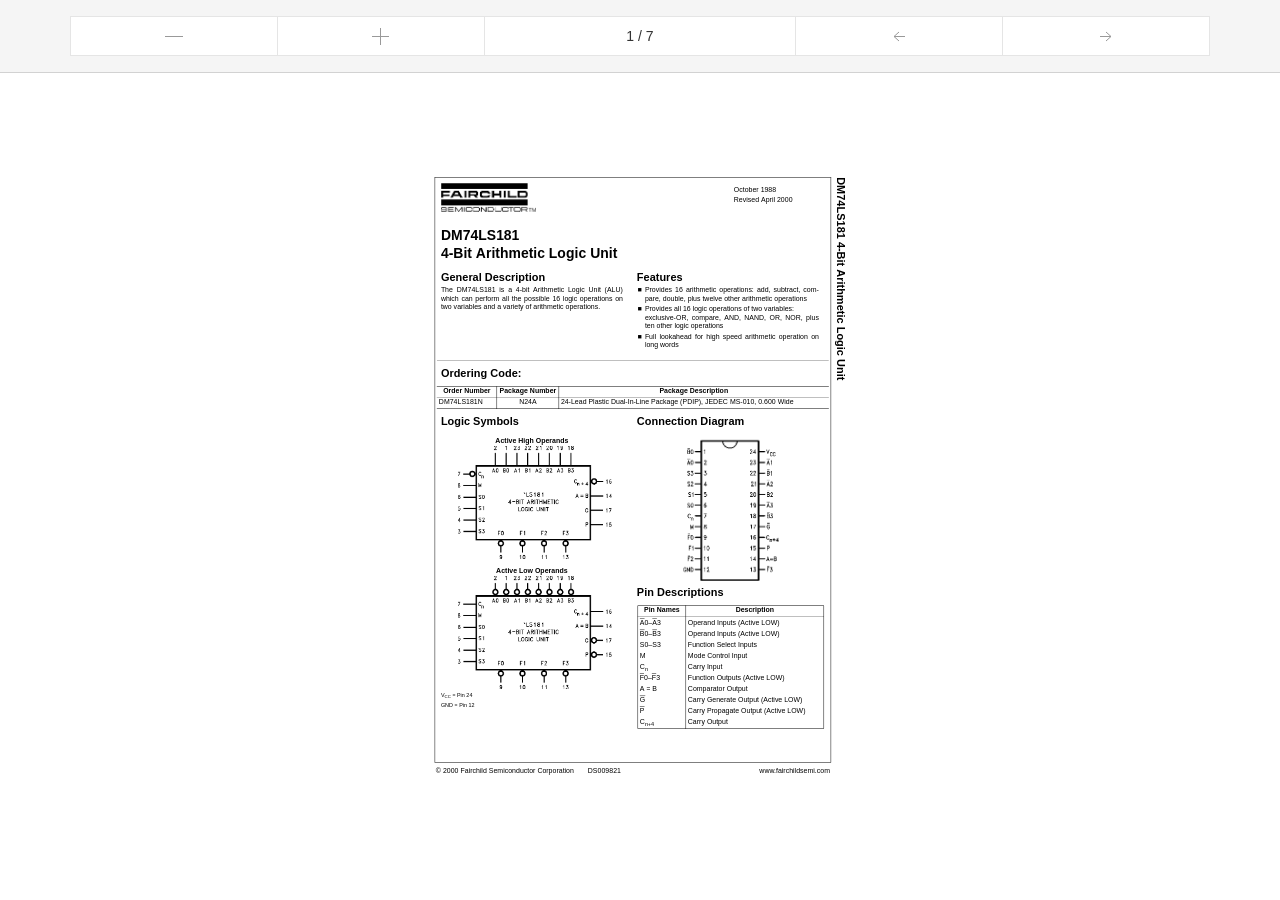
<file: res/pdf/viewer/manual/index.html>
<!DOCTYPE html>
<html lang="en">
<head>

    <meta charset="UTF-8">
    <title>PDF Viewer - Manual</title>

    <link rel="stylesheet" href="../css/style.css">
    <link rel="stylesheet" href="../css/normalize.css">

    <meta name="viewport" content="width=device-width, initial-scale=1">

    <!-- Loading css framework -->
    <link rel="stylesheet" href="../uikit/css/uikit.min.css"/>
    <script src="../uikit/js/uikit.min.js"></script>
    <script src="../uikit/js/uikit-icons.min.js"></script>

    <!-- Loading pdf.js library -->
    <script src="../js/pdf.js"></script>
    <!-- Loading base64 pdf data -->
    <script src="data/data.js"></script>
    <!-- Loading initialisation script on the controls (defer) -->
    <script src="../js/controls.js" defer></script>

</head>

<body>


    <div id="controls" class="uk-button-group uk-width">

        <button id="zoom-out" class="uk-button uk-width-1-6 uk-button-default"><span class="uk-icon-link" uk-icon="minus"></span></button>
        <button id="zoom-in" class="uk-button uk-width-1-6 uk-button-default"><span class="uk-icon-link" uk-icon="plus"></span></button>

        <button class="uk-button uk-width-1-4 uk-button-default" style="cursor: default"><span id="page_num"></span> / <span id="page_count"></span></button>

        <button id="prev" class="uk-button uk-width-1-6 uk-button-default"><span class="uk-icon-link" uk-icon="arrow-left"></span></button>
        <button id="next" class="uk-button uk-width-1-6 uk-button-default"><span class="uk-icon-link" uk-icon="arrow-right"></span></button>
    </div>


    <div id="viewer-container">
        <canvas id="viewer-pdf"></canvas>
    </div>

</body>
</html>
</file>
<file: res/pdf/viewer/css/style.css>
#controls {
    display: flex;
    padding: 1em;
    justify-content: center;
    align-items: center;
    background: #f5f5f5;
    border-bottom:1px solid #d2d2d2;
}

#controls button {
    background: #ffffff;
}

#viewer-container{
    width: 100%;
    height: 100%;

    text-align: center;
}

#viewer-pdf {
    display: inline-block;
    direction: ltr;
}
</file>
